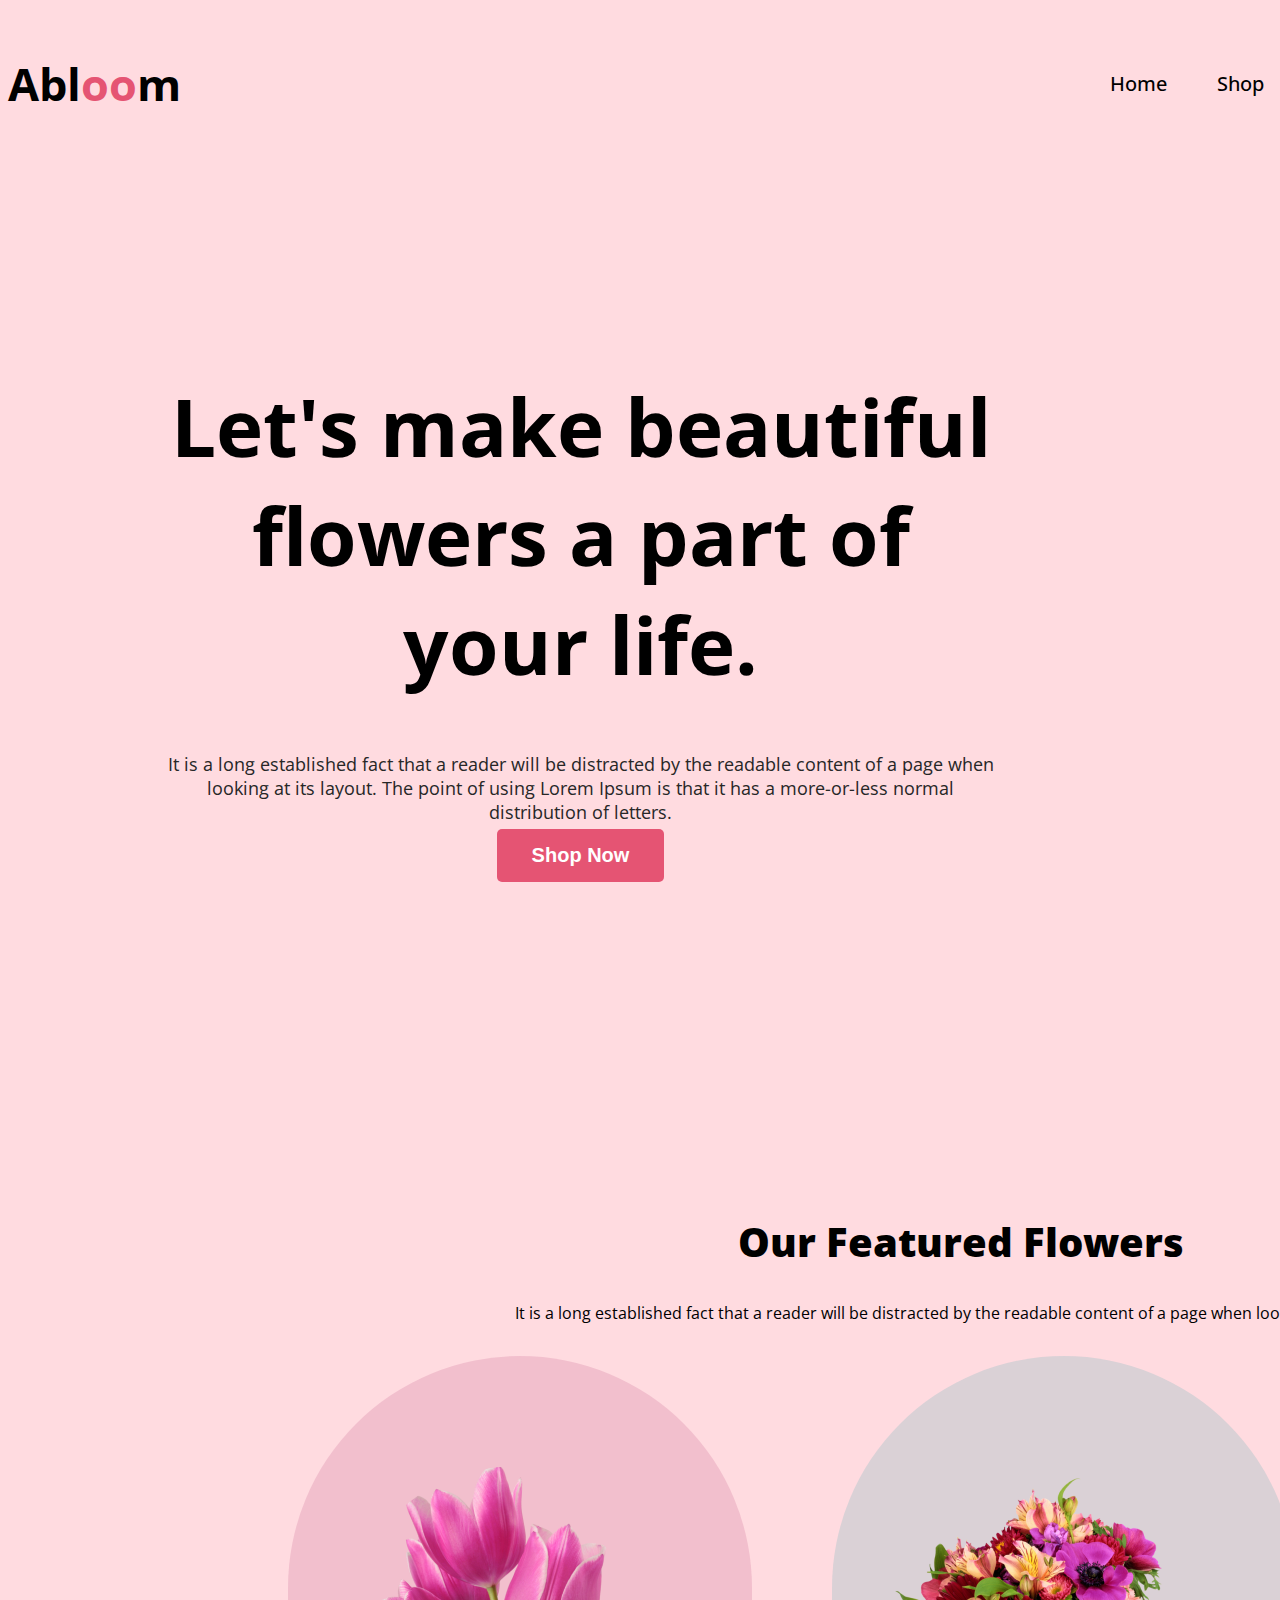
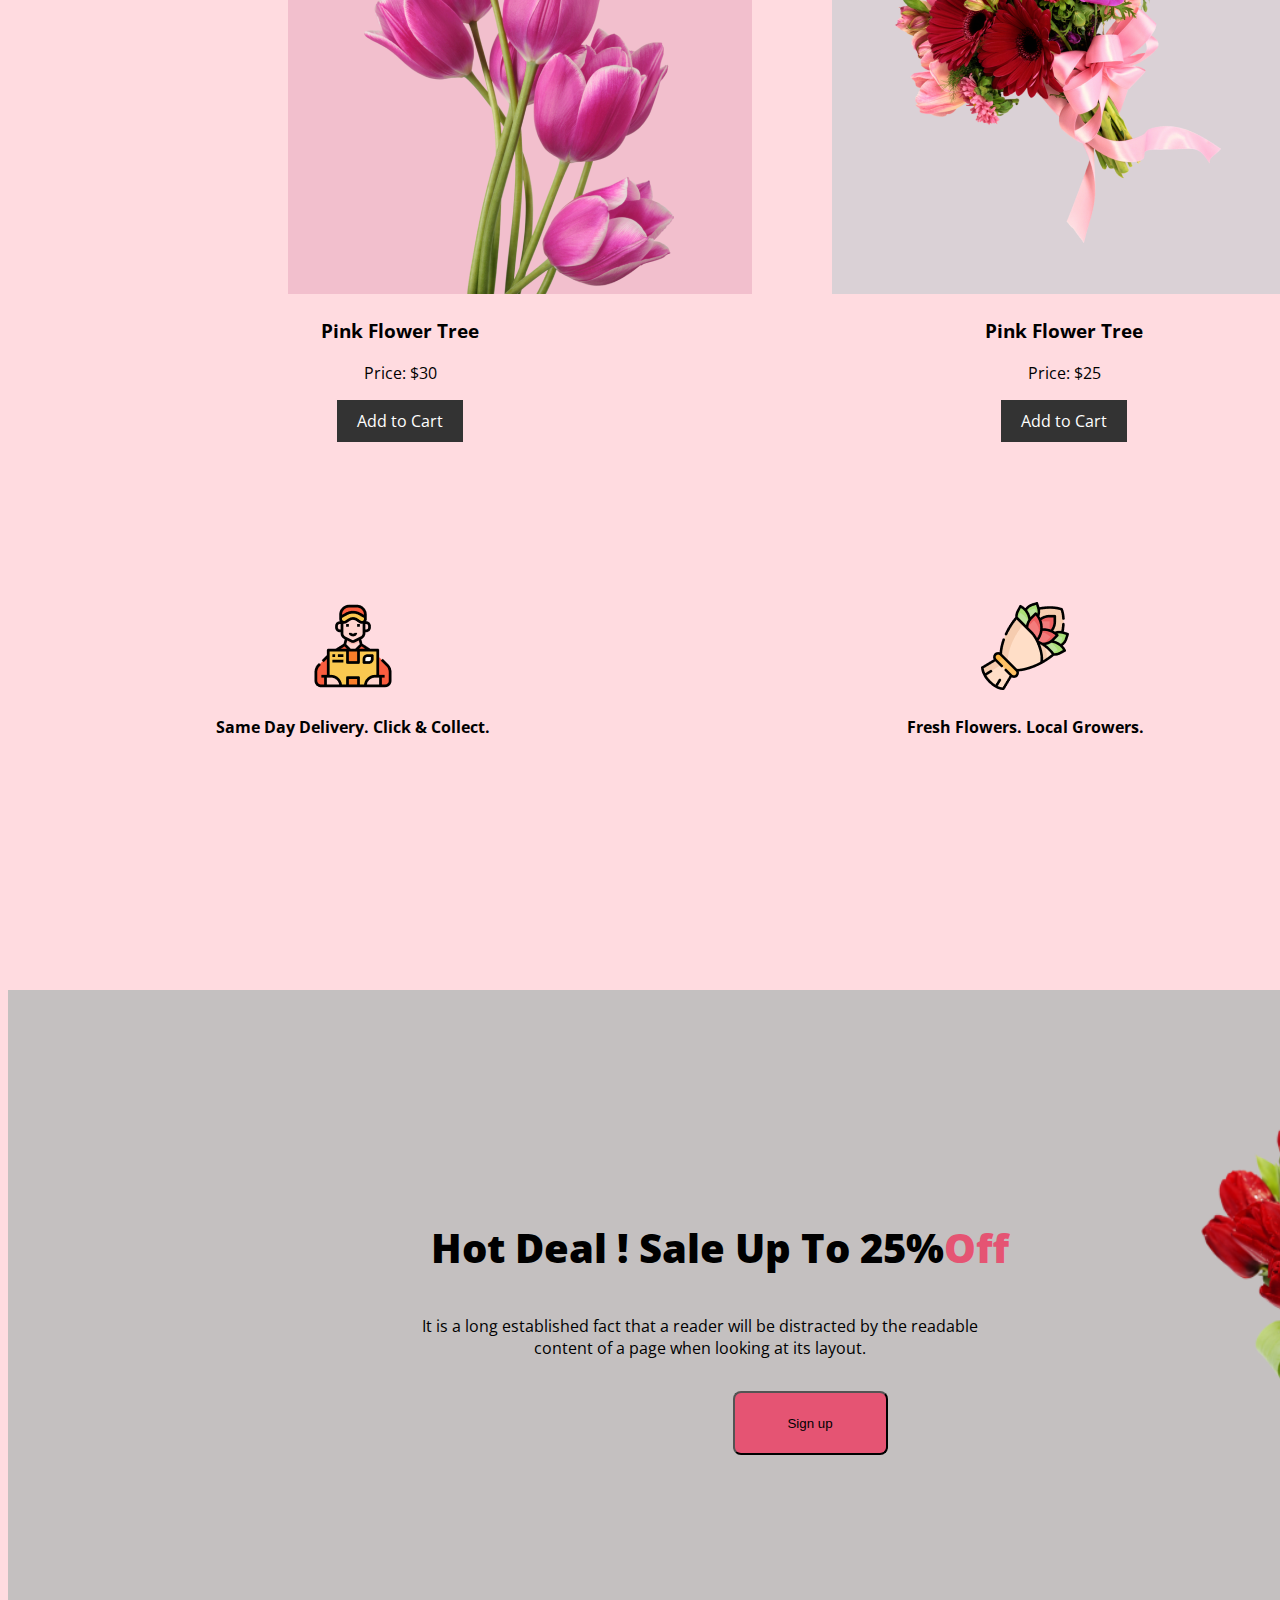
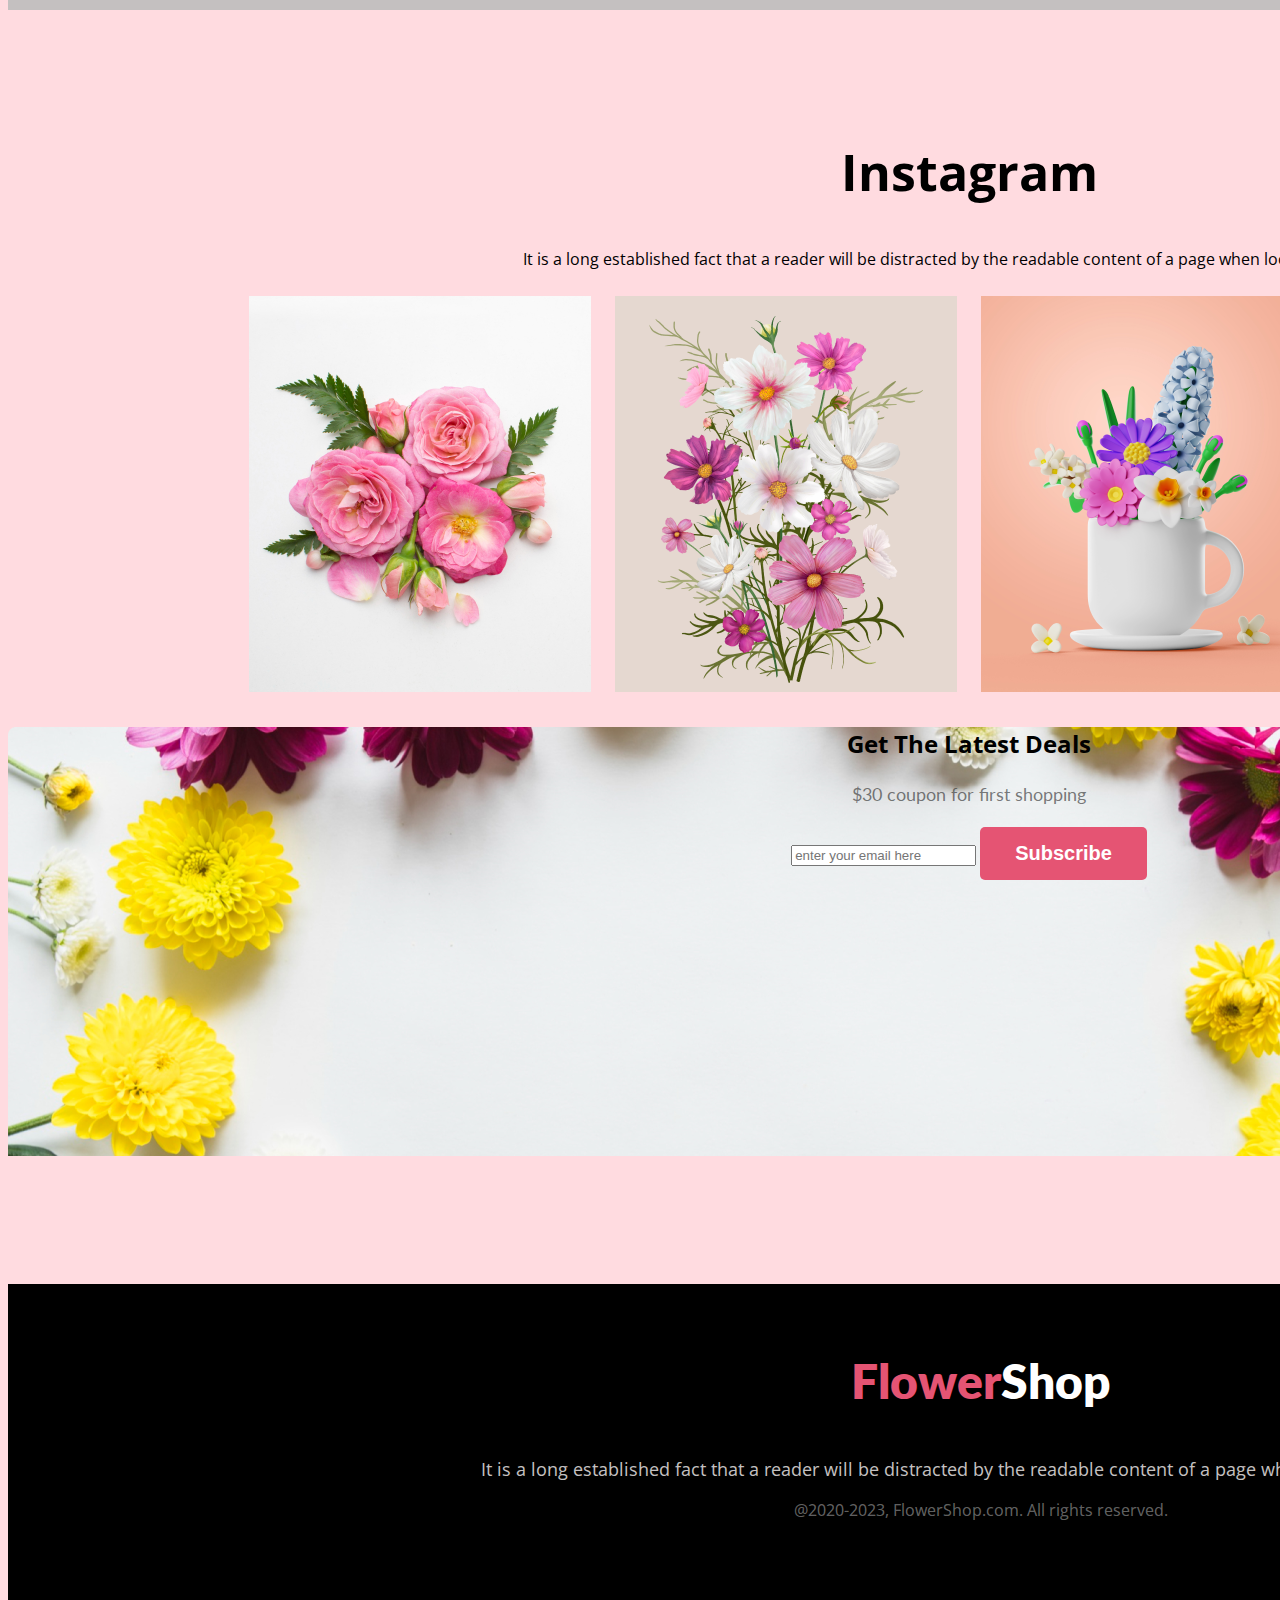
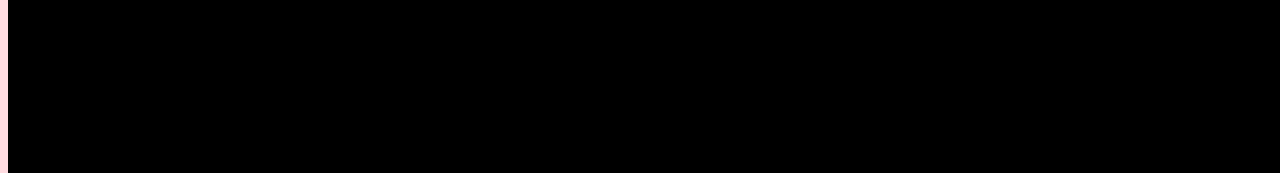
<file: index.html>
<!DOCTYPE html>
<html lang="en">
<head>
    <meta charset="UTF-8">
    <meta name="viewport" content="width=device-width, initial-scale=1.0">
    <title>Online flower shop</title>
    <link rel="preconnect" href="https://fonts.googleapis.com">
<link rel="preconnect" href="https://fonts.gstatic.com" crossorigin>
<link href="https://fonts.googleapis.com/css2?family=Lato:wght@700&family=Open+Sans:ital,wght@0,400;0,700;1,800&display=swap" rel="stylesheet">
    
    <link rel="stylesheet" href="styles/blog.css">
    
 </head>
<body>

  <header class="header">
    <nav><h3 class="nav-title">Abl<span class="text-primary">oo</span>m</h3>
            
        <ul>
            <li><a href="#" class="wel">Home</a></li>
            <li><a href="#" class="wel">Shop</a></li>
            <li><a href="#" class="wel">Contact</a></li>
            <li><a href="#" class="wel">Review</a></li>
            <li><a href="#" class="wel">About us</a></li>
            
        </ul>
            
        </nav>

        <div class="banner">
            
            <div>
                <h1 class="banner-title">Let's make beautiful flowers a part of your life.</h1>
                
                <p class="banner-description">It is a long established fact that a reader will be distracted by the readable content of a page when looking at its layout. The point of using Lorem Ipsum is that it has a more-or-less normal distribution of letters.</p>
                <button class="btn-primary">Shop Now</button>
            </div>
            <img class="profile-pic" src="images/pngwing 10.png" alt="">

        </div>
        

    </header>
    <main>
      <section class="feature">
        <div>
        <h2 class="featureflower">Our Featured Flowers</h2>
        <p class="featureinfo">It is a long established fact that a reader will be distracted by the readable content of a page when looking at its layout.</p>
        </div>
        <div class="Featured">
            <figure>
            <img class="img1" src="images/pngwing 6.png" alt="">

            <h3 class="h">Pink Flower Tree</h3>
            <p>Price: $30</p>
            <a href="#" class="btn">Add to Cart</a>
                </figure>
                <figure>
            <img class="img2" src="images/pngwing 5.png" alt="">
            <h3 class="h">Pink Flower Tree </h3>
            <p>Price: $25</p>
      <a href="#" class="btn">Add to Cart</a>
                </figure>
                <figure>
            <img class="img3" src="images/pngwing 7.png" alt="">
             <h3 class="h">Pink Flower Tree </h3>
            <p>Price: $30</p>
      <a href="#" class="btn">Add to Cart</a>
                </figure>
                </section>
                <section class="icon">
                       <div class="icon2">
                           
                        <figure>
                                   <img class="imgi" src="images/Group 57.png" alt="">
                                   <h4>Same Day Delivery. Click & Collect.</h4>
                      </figure>
                      <figure>
                                    <img class="imgi" src="images/Group 58.png" alt="">
                                    <h4>Fresh Flowers. Local Growers.</h4>
                     </figure>
                     <figure>
                                    <img class="imgi" src="images/Group 59.png" alt="">
                                    <h4>24/7 Free Support.</h4>
                    </figure>
                                   
                                   </div>
                  </section>



                
        
               
                <section class="sale">
                    <div class="sale1">
                    <div>
                    <h3 class="deal">Hot Deal ! Sale Up To 25%<span class="salespan">Off</span></h3>
                    <p class="sale-info">It is a long established fact that a reader will be distracted by the readable content of a page when looking at its layout.</p>
                    <button class="sign">Sign up</button>
                </div>
        
                        <img class="img4" src="images/pngwing 8.png" alt="">
            </div>
                    
        
                </section>
    <section class="insta">
     <div class="insta1">
        <div class="insta2">
            <h2 class="instagram3">Instagram</h2>
                 <p class="insta-info">It is a long established fact that a reader will be distracted by the readable content of a page when looking at its layout.</p>
                        
                    <img class="img" src="images/Flower 01.png" alt="">
                     <img class="img" src="images/Rectangle 4.png" alt="">
                     <img class="img" src="images/Rectangle 5.png" alt="">
                    <img class="img" src="images/Rectangle 6.png" alt="">
                    </div>
   </section>
                    
     <section class="subscription">
        
        <div class="sub">
            <h2 class="subhead">Get The Latest Deals</h2>
                <p class="subclass">$30 coupon for first shopping</p>
                    </div>
                            
        <div class="fillup">
             <label>
             <input id="email" type="email" placeholder="enter your email here" >
           <button class="btn-primary">Subscribe</button>
            </label>
            </div>
                    
                            
    </section>
            
                    
                    
    <footer class="footer">
        
        <h3 class="foothead">Flower<span class="footspan">Shop</span></h3>
        
        <p class="footinfo">It is a long established fact that a reader will be distracted by the readable content of a page when looking at its layout.</p>
            <p class="caution">@2020-2023, FlowerShop.com. All rights reserved. </p>
            
                
 </footer>
            
        
                
       
             
    </main>
    
</body>
</html>
</file>
<file: styles/blog.css>
/*common shared styles*/


html{
    width: 1920px;
    height: 4847px;
    text-align: center;
    background-color: #ffdbe0;
    width: 1922px;
}


body {
    font-family: 'Lato', sans-serif;
    font-family: 'Open Sans', sans-serif;
    .subscription{
        background-image:url(background/Rectangle\ 9.png);
        width: 1922px; 
        height: 429px;
        
    }
}
   



.text-primary {
    color: #E55473;;
}
.btn-primary{
    border-radius: 5px;
    background: #E55473;
    border: 0;
    color: white;
    font-size: 20px;
    font-style: normal;
    font-weight: 700;
    padding: 15px 35px;
}
.section-title{
    color: #272727;
text-align: center;
font-size: 40px;
font-weight: 800;

}
.section-description{
color: rgba(39, 39, 39, 0.60);
text-align: center;
font-family: Lato;
font-size: 18px;
}

/* nav related styles*/
nav {
    display: flex;
    justify-content: space-between;

}

.nav-title {
    color: black;
    font-size: 45px;
    font-weight 800;
}
nav > ul{
    display: flex;
    align-items: center;
    margin: 0 240px ;
    font-size: 20px;
    font-weight:500;
}
nav li{
    list-style: none;
    margin-right: 50px;
}
nav a{
    text-decoration: none;
    color: black;
}
/*header related styles*/
.header{
    background-color:#ffdbe0;
    width: 1920px;
    height: 850px;
    
}
.banner{
    padding: 30px 30px 0px 150px;
    display: flex;
    align-items: center;
    justify-content:space-between ;
    background-color: #ffdbe0
}
.banner .profile-pic{
    width: 635px;
    height: 800px;

}
.banner-title{
    font-size: 80px;
    font-weight: 700;
    margin-top: 5px;
    margin-bottom: 20;
}
.banner-description{
    font-size: 18px;
    font-weight: 0;
    margin-top: 20px;
    margin-bottom: 5px;
    color: #272727;

}
/*main section styles*/
main{
    max-width: 1920px;
    margin: 0 auto;
}
/*our featured flower*/
.feature{
    align-items: center;
    width: 100%;
}
.our-feature {
    font-size: 40px;
    font-weight: 40px;
    margin: 130px 0;
    text-align: center;
}
/*product section*/
.featureflower{
    text-align: center;
    padding-top: 178px;
    font-size: 40px;
    font-weight: 800;
    margin-top: 178px;

}
.featureinfo{
    text-align: center;
    

}
.Featured{
    text-align: center;
    display: flex;
    
}

.profile-pic{
    width: 625px;
    height: 800px;
    padding: 10px;
    margin-top: 50px;
    margin-left: 240px;
    margin-bottom: 0px;
}
.img1{
    width: 310px;
    height:428px;
    padding: 110px 78px 0px 76px;
    border-radius: 300px 300px 0px 0px;
background: rgba(167, 33, 98, 0.15);
margin-left: 240px;
}
.img2{
    width: 370px;
    height: 370px;
    padding: 117px 47px 51px 47px;
    border-radius: 300px 300px 0px 0px;
background: rgba(5, 151, 160, 0.15);
}
.img3{
    width: 314;
    height: 471px;
padding: 67px 75px 0px 75px;
    border-radius: 300px 300px 0px 0px;
background: rgba(71, 125, 17, 0.15);
margin-right: 240px;
}
.sale{
    
    border-radius: 8px;
background: rgba(229, 84, 115, 0.05);
align-items: center;
width: 100%;

}
.sale1{
    display: flex;
    background-color: #c4c0c0;
    width: 1922px;
height: 620px;
margin-top: 215px;
margin-bottom: 128px;

    }
.deal{
    font-size: 40px;
     font-weight: 800; 
     margin-left: 423px;
     margin-top: 230px;
     
    }
.sign
{
    border-radius: 8px;
    background: #E55473;
    width: 155px;
    height: 64px;
    margin-left: 603px;


}
.sale-info{
    width: 594px;
    height: 60px;
    margin-left: 395px;
}



.insta{
    background-color: #ffdbe0;
    width: 1922px;
    align-items: center;
    
   
    }
    .insta2{
        text-align: center;
        .instagram3{
            font-style: inherit;
            font-size: 50px;
        }
        .img{
            width: 342px;
            height: 396px;
            padding: 10px;
        
            
        }
        
       /*subscribe portion*/
    
       
.subhead{
    color: #272727;
    text-align: center;
    font-family: Lato;
    font-size: 40px;
    font-weight: 800;

    
}
}
    .subclass{
        color: rgba(39, 39, 39, 0.60);
text-align: center;
font-family: Lato;
font-size: 18px;
font-style: normal;
font-weight: 400;
line-height: 30px;
    }
    .fillup{
        border: 8px;
        align-items: center;
        text-align: center;  
        
    }
    .footer{
        margin-top: 128px;
        height: 449px;
        width: 1222px;
        background-color: black;
        padding: 20px;
        width: 100%;
    }
    .foothead{
        color: #E55473;
    
        font-family: Lato;
        font-size: 48px;
        font-style: normal;
        font-weight: 800;
        line-height: normal;
        text-align: center;
    }
    .footinfo{
        
        font-size: 18px;
        font-weight: 400;
        text-align: center;
        color: #c4c0c0;
    }
    .caution{
        text-align: center;
        font-size: 16px;
        font-weight: 400;
        color: rgba(255, 255, 255, 0.40);
    
    
    }
    .btn {
        display: inline-block;
        padding: 10px 20px;
        background-color: #333;
        color: #fff;
        text-decoration: none;
        }
    .img4{
        margin-left: 186px;
        margin-top: 100px;
    }
    .h{
        display: flex;
        justify-content: space-around;
    }
    .salespan{
        color: #E55473;
    }
    .footspan{
        color: #fff;
    }
    .icon2{
        display: flex;
        justify-content: space-around;
        margin-top:128px ;
        margin-bottom: 94px;
        

}
    
    .imgi{
        height: 88px;
        width: 88px;
    
    
        
    }
</file>
